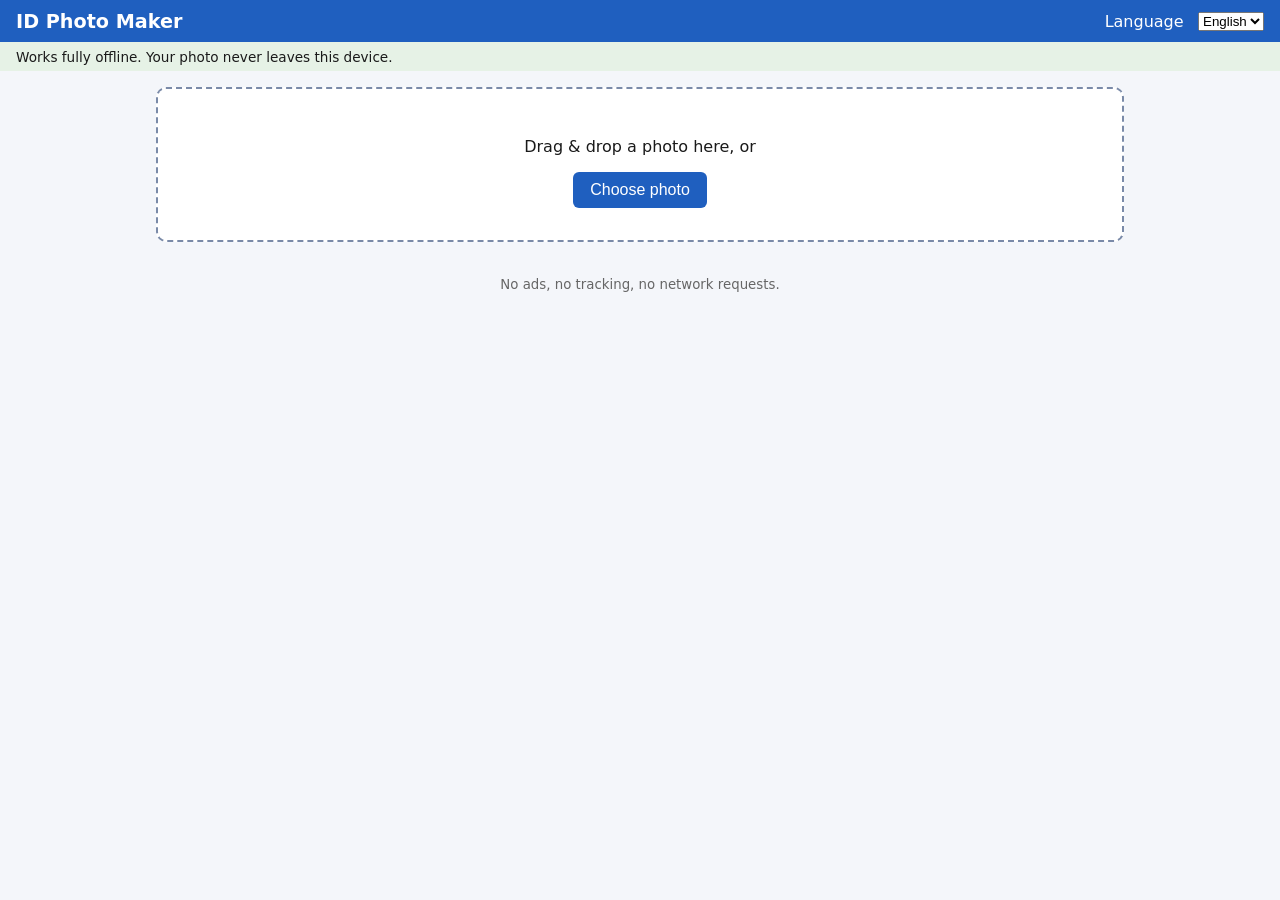
<file: index.html>
<!doctype html>
<html lang="en">
<head>
<meta charset="utf-8">
<meta name="viewport" content="width=device-width, initial-scale=1">
<meta http-equiv="Content-Security-Policy" content="default-src 'self'; img-src 'self' blob: data:; style-src 'self' 'unsafe-inline'; connect-src 'self'; worker-src 'self'">
<title>ID Photo Maker - Passport Photo</title>
<link rel="manifest" href="manifest.webmanifest">
<link rel="icon" href="icons/icon.svg" type="image/svg+xml">
<link rel="apple-touch-icon" href="icons/icon-192.png">
<meta name="theme-color" content="#1f5fbf">
<link rel="stylesheet" href="css/style.css">
</head>
<body>
<header>
  <h1 data-i18n="title">ID Photo Maker</h1>
  <label class="lang"><span data-i18n="language">Language</span>
    <select id="lang"><option value="en">English</option><option value="ja">日本語</option></select>
  </label>
</header>
<p class="privacy" data-i18n="privacy">Works fully offline. Your photo never leaves this device.</p>

<main>
  <section id="dropzone" tabindex="0" role="button" aria-label="Select photo">
    <p data-i18n="drop">Drag &amp; drop a photo here, or</p>
    <button type="button" id="pick" data-i18n="choose">Choose photo</button>
    <input type="file" id="file" accept="image/*" hidden>
  </section>

  <div id="editor" hidden>
    <section class="panel">
      <h2 data-i18n="step1">1. Crop</h2>
      <label><span data-i18n="preset">Size</span>
        <select id="preset"></select>
      </label>
      <div id="customRow" hidden>
        <label>W <input type="number" id="cw" min="10" max="100" step="0.5" value="35"> mm</label>
        <label>H <input type="number" id="ch" min="10" max="100" step="0.5" value="45"> mm</label>
      </div>
      <div class="cropwrap"><canvas id="preview" width="350" height="450"></canvas></div>
      <p class="hint" data-i18n="cropHint">Drag to move, wheel or slider to zoom. Put the top of the head on the top line and the chin on the lower line.</p>
      <label><span data-i18n="zoom">Zoom</span>
        <input type="range" id="zoom" min="0" max="100" value="0"></label>
      <label><span data-i18n="brightness">Brightness</span>
        <input type="range" id="bright" min="70" max="130" value="100"></label>
      <label><span data-i18n="contrast">Contrast</span>
        <input type="range" id="contrast" min="70" max="130" value="100"></label>
      <label class="chk"><input type="checkbox" id="guides" checked> <span data-i18n="showGuides">Show guides</span></label>
    </section>

    <section class="panel">
      <h2 data-i18n="step2">2. Print sheet</h2>
      <label><span data-i18n="paper">Paper</span>
        <select id="paper"><option value="L">L (127×89 mm)</option><option value="A4">A4 (210×297 mm)</option></select>
      </label>
      <label class="chk"><input type="checkbox" id="cutlines" checked> <span data-i18n="cutlines">Cut marks</span></label>
      <p id="sheetInfo" class="hint"></p>
      <canvas id="sheet"></canvas>
      <div class="actions">
        <button type="button" id="save" data-i18n="save">Save PNG (300 dpi)</button>
        <button type="button" id="print" data-i18n="print">Print</button>
      </div>
      <p class="hint" data-i18n="printHint">Print at 100% / actual size (no "fit to page").</p>
    </section>
  </div>
</main>
<img id="printImg" alt="">
<footer><small data-i18n="footer">No ads, no tracking, no network requests.</small></footer>
<script type="module" src="js/app.js"></script>
</body>
</html>
</file>
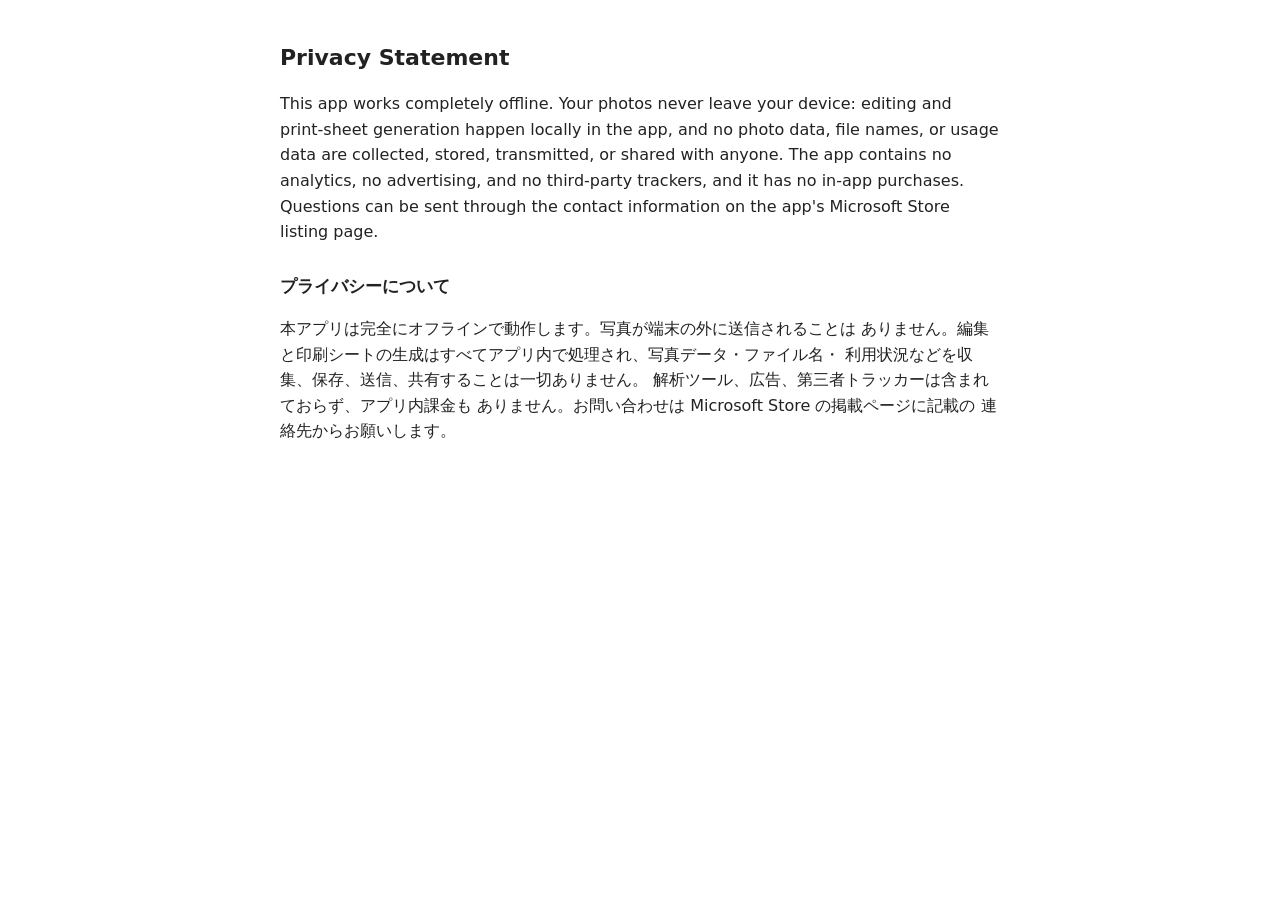
<file: privacy.html>
<!DOCTYPE html>
<html lang="en">
<head>
<meta charset="utf-8">
<meta name="viewport" content="width=device-width, initial-scale=1">
<title>Privacy Statement — ID Photo Maker - Passport Photo</title>
<style>body{font-family:system-ui,sans-serif;max-width:720px;margin:40px auto;padding:0 16px;line-height:1.6;color:#222}h1{font-size:22px}h2{font-size:17px;margin-top:28px}</style>
</head>
<body>
<h1>Privacy Statement</h1>
<p>This app works completely offline. Your photos never leave your device:
editing and print-sheet generation happen locally in the app, and no photo data,
file names, or usage data are collected, stored, transmitted, or shared with anyone.
The app contains no analytics, no advertising, and no third-party trackers,
and it has no in-app purchases. Questions can be sent through the contact
information on the app's Microsoft Store listing page.</p>

<h2>プライバシーについて</h2>
<p>本アプリは完全にオフラインで動作します。写真が端末の外に送信されることは
ありません。編集と印刷シートの生成はすべてアプリ内で処理され、写真データ・ファイル名・
利用状況などを収集、保存、送信、共有することは一切ありません。
解析ツール、広告、第三者トラッカーは含まれておらず、アプリ内課金も
ありません。お問い合わせは Microsoft Store の掲載ページに記載の
連絡先からお願いします。</p>
</body>
</html>
</file>
<file: css/style.css>
*{box-sizing:border-box}
body{font-family:system-ui,"Yu Gothic UI","Hiragino Sans",sans-serif;margin:0;color:#1a1a1a;background:#f4f6fa}
header{display:flex;justify-content:space-between;align-items:center;padding:.6rem 1rem;background:#1f5fbf;color:#fff}
h1{font-size:1.2rem;margin:0}h2{font-size:1rem;margin:.2rem 0 .6rem}
.lang select{margin-left:.4rem}
.privacy{margin:0;padding:.4rem 1rem;background:#e6f2e6;font-size:.85rem}
main{max-width:1000px;margin:1rem auto;padding:0 1rem}
#dropzone{border:2px dashed #7a8aa8;border-radius:10px;padding:2rem;text-align:center;background:#fff}
#dropzone.over{background:#e3edff;border-color:#1f5fbf}
button{background:#1f5fbf;color:#fff;border:0;border-radius:6px;padding:.55rem 1.1rem;font-size:1rem;cursor:pointer}
button:hover{background:#174a96}
#editor{display:grid;grid-template-columns:repeat(auto-fit,minmax(340px,1fr));gap:1rem;margin-top:1rem}
#editor[hidden],[hidden]{display:none!important}
.panel{background:#fff;border-radius:10px;padding:1rem;display:flex;flex-direction:column;gap:.6rem;box-shadow:0 1px 3px #0002}
label{display:flex;gap:.5rem;align-items:center}
label.chk{gap:.3rem}
input[type=range]{flex:1}
input[type=number]{width:5rem}
.cropwrap{display:flex;justify-content:center;background:#ddd;padding:.5rem;border-radius:6px}
#preview{max-width:100%;height:auto;touch-action:none;cursor:grab;background:#fff;max-height:60vh;width:auto}
#preview.drag{cursor:grabbing}
#sheet{max-width:100%;height:auto;border:1px solid #bbb;background:#fff}
.hint{font-size:.85rem;color:#555;margin:0}
.actions{display:flex;gap:.6rem;flex-wrap:wrap}
footer{text-align:center;color:#666;padding:1rem}
#printImg{display:none}
@media print{
  body *{display:none!important}
  body{background:#fff}
  #printImg{display:block!important;margin:0;image-rendering:auto}
}
</file>
